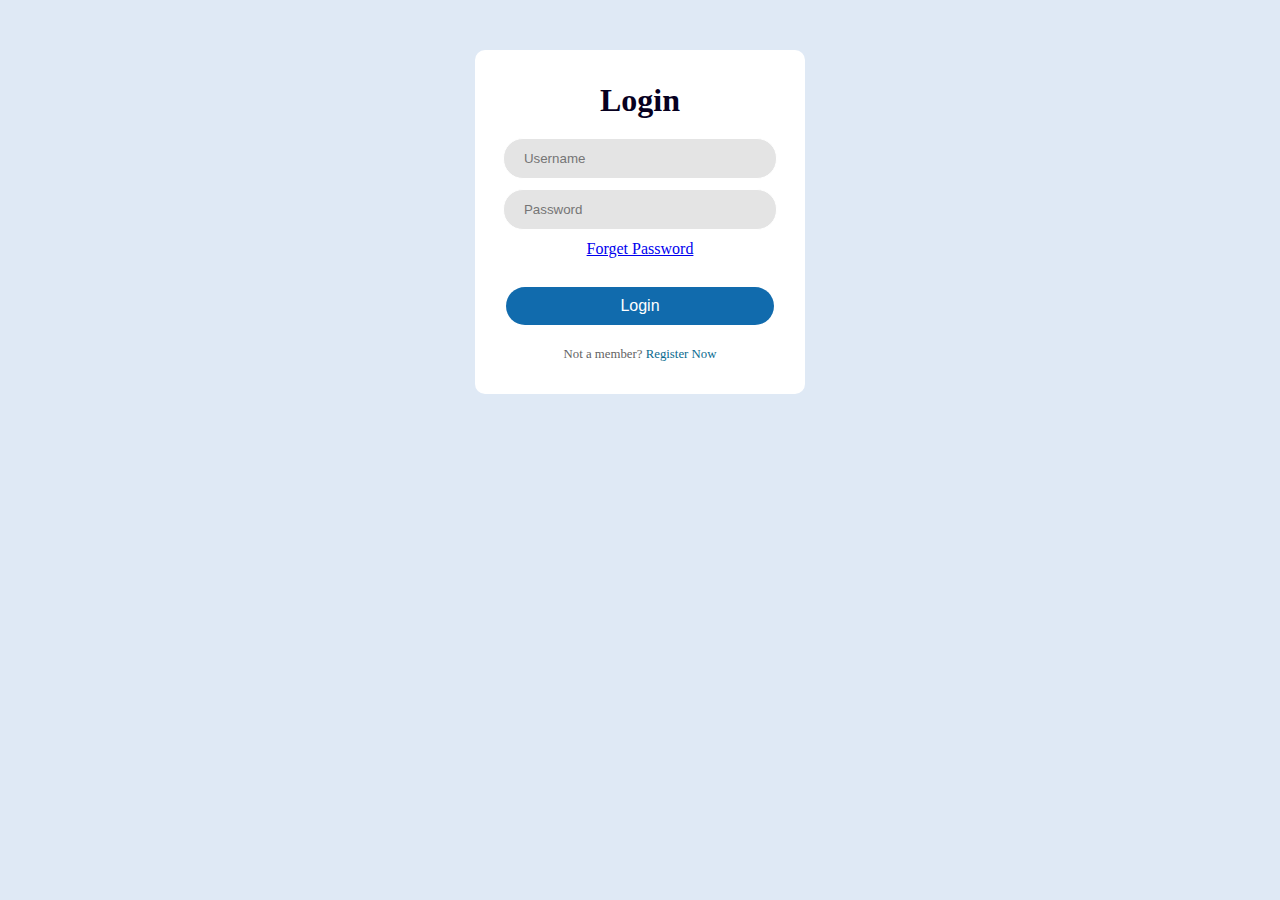
<file: Login.html>
<!DOCTYPE html>
<html lang="en">
<head>
  <meta charset="UTF-8">
  <meta http-equiv="X-UA-Compatible" content="IE=edge">
  <meta name="viewport" content="width=device-width, initial-scale=1.0">
  <link rel="stylesheet" href="CSS/style2.css">
  <title>Document</title>
</head>
<body>
  <div class="wrapper">
    <h1>Login</h1>
    <form action="#">
      <input type="text" placeholder="Username">
      <input type="text" placeholder="Password">
      <div class="recover">
        <a href="#">Forget Password</a>
      </div>
      </form>
    <button>Login</button>
    <div class="member">Not a member? <a href="./SignUp.html">Register Now</a></div>
  </div>
  
  
</body>
</html>
</file>
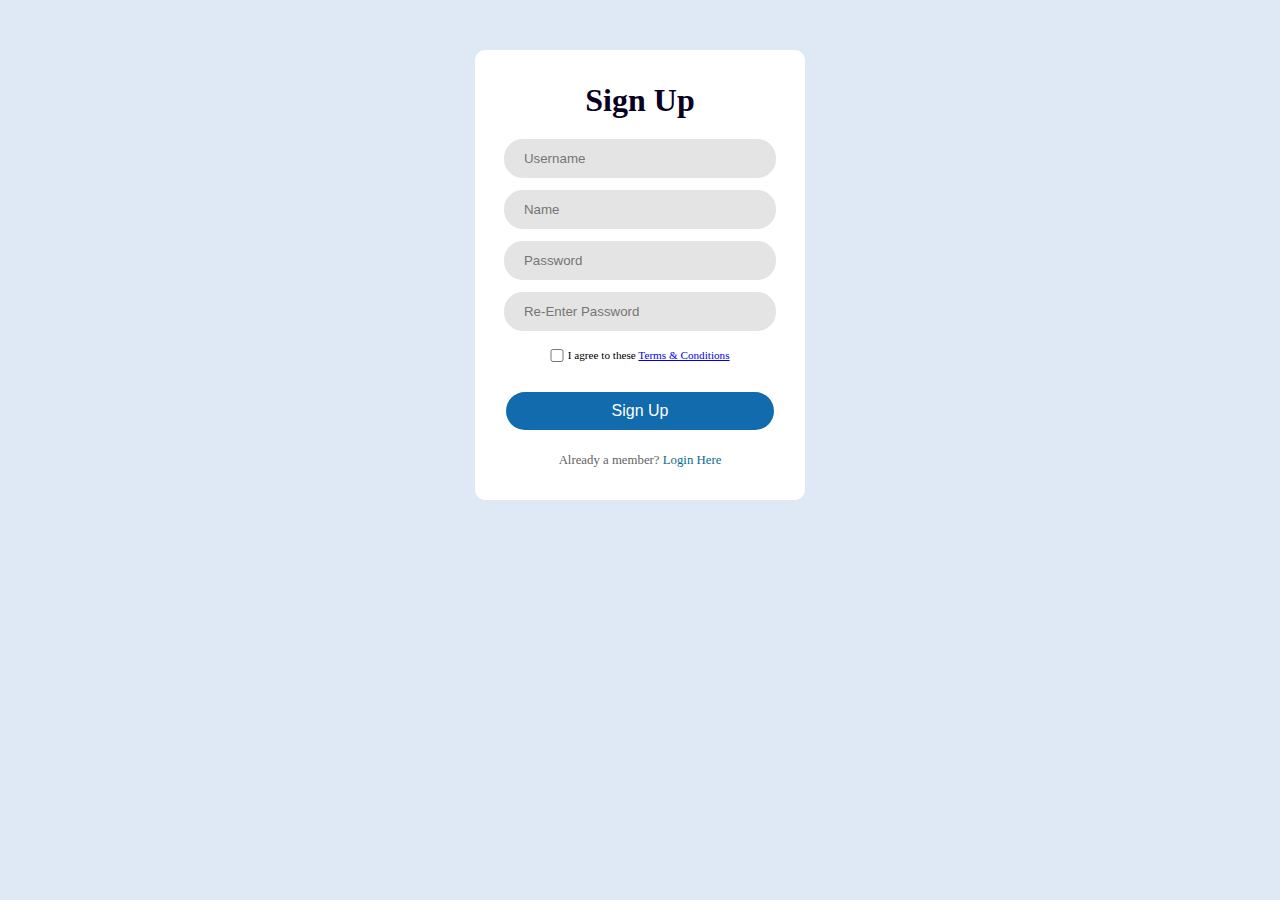
<file: SignUp.html>
<!DOCTYPE html>
<html lang="en">
<head>
  <meta charset="UTF-8">
  <meta http-equiv="X-UA-Compatible" content="IE=edge">
  <meta name="viewport" content="width=device-width, initial-scale=1.0">
  <link rel="stylesheet" href="CSS/style2.css">
  <title>Document</title>
</head>
<body>
  <div class="wrapper">
    <h1>Sign Up</h1>
    <form action="#">
      <input type="text" placeholder="Username">
      <input type="text" placeholder="Name">
      <input type="password" placeholder="Password">
      <input type="password" placeholder="Re-Enter Password">
      </form>
    <div class="terms">
      <input type="checkbox" id="checkbox">
      <label for="checkbox">I agree to these <a href="#">Terms & Conditions</a>
      </label>
    </div>
    <button>Sign Up</button>
    <div class="member">Already a member? <a href="./Login.html">Login Here</a></div>
  </div>
  
  
</body>
</html>
</file>
<file: CSS/style2.css>
*{
    margin:0;
    padding: 0;
    box-sizing: border-box;
}

body{
    background: #dfe9f5;
}

.wrapper{
    width:330px;
    padding: 2rem 1rem;
    margin: 50px auto;
    background-color: #fff;
    border-radius: 10px;
    text-align: center;
    box-shadow: 0 20px 35px rgba(0, 0, 0, 0,);
}

h1{
    font-size: 2rem;
    color:#07001f;
    margin-bottom: 1.2rem;
}

form input{
    width: 92%;
    outline:none;
    border: 1px solid #fff;
    border-radius: 20px;
    background: #e4e4e4;
    padding: 12px 20px;
    margin-bottom: 10px;
}

button{
    font-size: 1rem;
    margin-top: 1.8rem;
    padding: 10px;
    border-radius: 20px;
    outline: none;
    border:none;
    width:90%;
    color:#fff;
    cursor:pointer;
    background: rgb(17,107,173);
}

button :hover{
    background: #dfe9f5;
}
input:focus{
    border:1px solid rgb(192,192,192);
}

.terms{
    margin-top: 0.2rem;
}

.terms input{
    height: 1em;
    width: 1em;
    vertical-align: middle;
    cursor: pointer;
}
.terms label{
    font-size: 0.7em;
}

.member{
    font-size: 0.8rem;
    margin-top: 1.4rem;
    color:#636363;
}

.member a{
    color:rgb(10, 107, 143);
    text-decoration: none;
}
</file>
